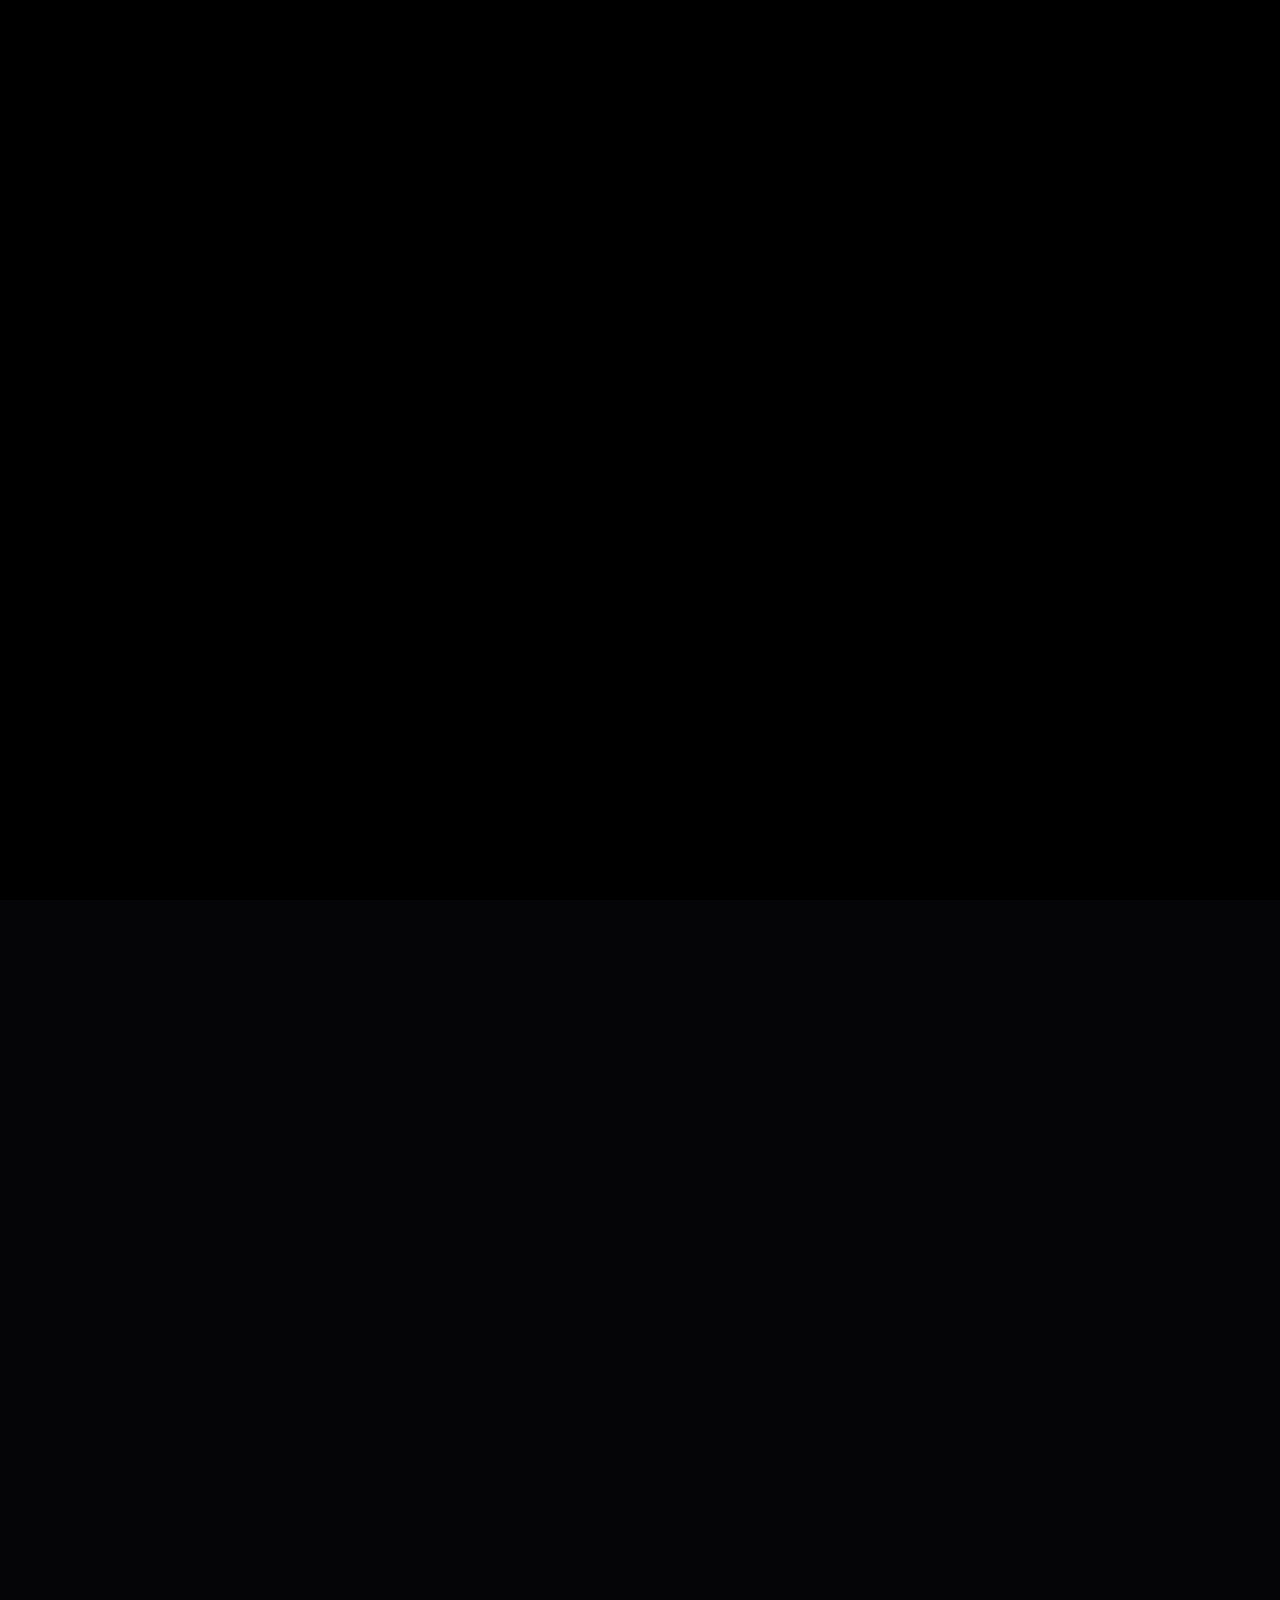
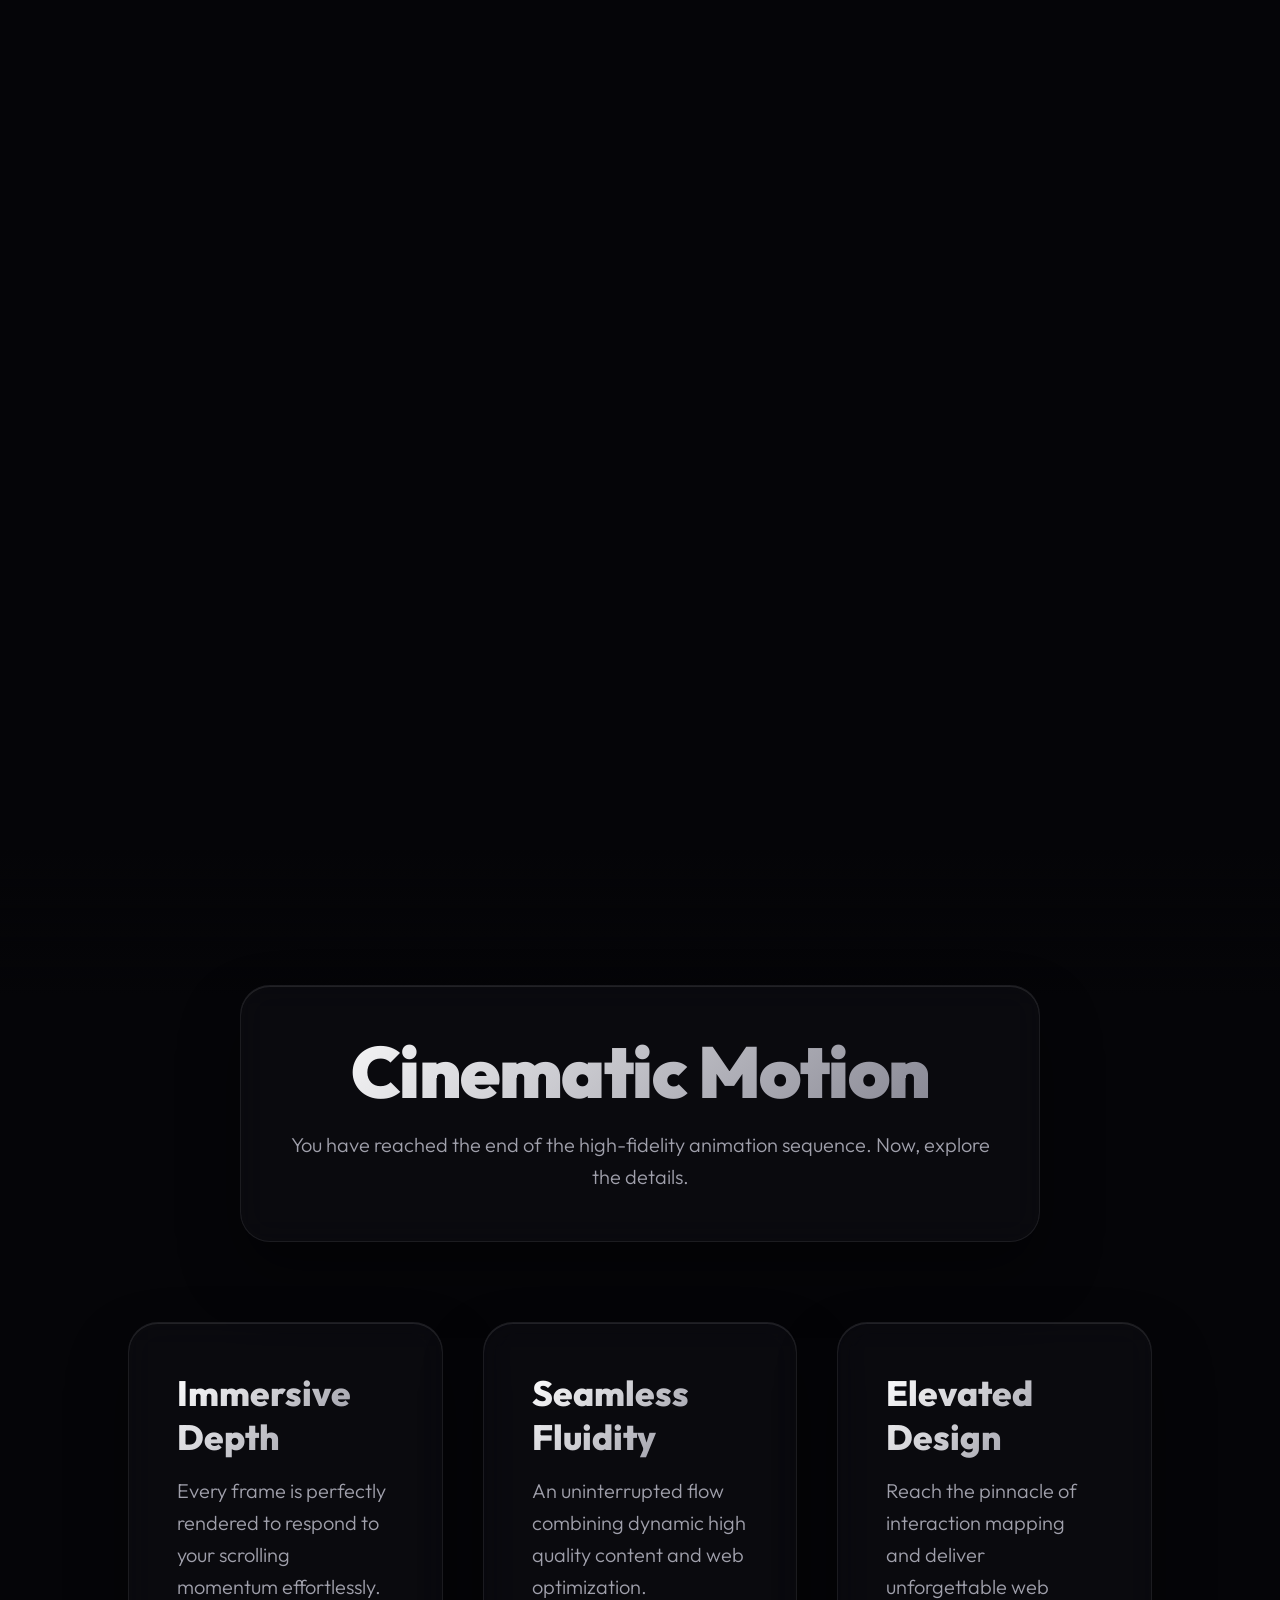
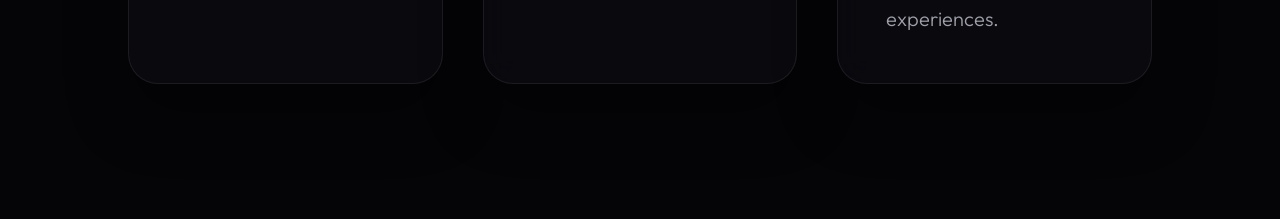
<file: animation/index.html>
<!DOCTYPE html>
<html lang="en">
<head>
    <meta charset="UTF-8">
    <meta name="viewport" content="width=device-width, initial-scale=1.0">
    <title>Cinematic Animation Experience</title>
    <meta name="description" content="A premium scroll-based animation experience">
    <link rel="stylesheet" href="style.css">
    <link rel="preconnect" href="https://fonts.googleapis.com">
    <link rel="preconnect" href="https://fonts.gstatic.com" crossorigin>
    <link href="https://fonts.googleapis.com/css2?family=Outfit:wght@300;400;600;900&display=swap" rel="stylesheet">
</head>
<body>
    
    <div class="canvas-container">
        <canvas id="sequence-canvas"></canvas>
        <div class="canvas-overlay" id="canvas-overlay"></div>
    </div>

    <!-- Empty scroll space for the animation to play -->
    <div class="animation-spacer" id="animation-spacer"></div>

    <!-- Content that appears only after the animation finishes -->
    <div class="final-content" id="final-content">
        <div class="text-block main-text">
            <h1 class="heading">Cinematic Motion</h1>
            <p class="subheading">You have reached the end of the high-fidelity animation sequence. Now, explore the details.</p>
        </div>
        
        <div class="text-grid">
            <div class="text-block delay-1">
                <h2 class="heading-small">Immersive Depth</h2>
                <p class="subheading">Every frame is perfectly rendered to respond to your scrolling momentum effortlessly.</p>
            </div>
            <div class="text-block delay-2">
                <h2 class="heading-small">Seamless Fluidity</h2>
                <p class="subheading">An uninterrupted flow combining dynamic high quality content and web optimization.</p>
            </div>
            <div class="text-block delay-3">
                <h2 class="heading-small">Elevated Design</h2>
                <p class="subheading">Reach the pinnacle of interaction mapping and deliver unforgettable web experiences.</p>
            </div>
        </div>
    </div>

    <script src="script.js"></script>
</body>
</html>
</file>
<file: animation/style.css>
:root {
  --bg-color: #050508;
  --text-color: #ffffff;
  --font-family: 'Outfit', sans-serif;
  --primary-accent: linear-gradient(135deg, #ffffff 0%, #7e7e8b 100%);
}

* {
  margin: 0;
  padding: 0;
  box-sizing: border-box;
}

body {
  background-color: var(--bg-color);
  color: var(--text-color);
  font-family: var(--font-family);
  overflow-x: hidden;
  scroll-behavior: smooth;
}

::-webkit-scrollbar {
  width: 8px;
}
::-webkit-scrollbar-track {
  background: var(--bg-color);
}
::-webkit-scrollbar-thumb {
  background: #333;
  border-radius: 4px;
}

/* Base Canvas Setup */
.canvas-container {
  height: 100vh;
  width: 100vw;
  position: fixed;
  top: 0;
  left: 0;
  z-index: 0;
  display: flex;
  justify-content: center;
  align-items: center;
  background: radial-gradient(circle at center, #151522 0%, #050508 100%);
}

canvas {
  max-width: 100%;
  max-height: 100%;
  flex-shrink: 0;
}

/* An overlay to dim the canvas when text appears */
.canvas-overlay {
  position: absolute;
  top: 0; left: 0; right: 0; bottom: 0;
  background-color: rgba(5, 5, 8, 0);
  transition: background-color 0.5s ease;
  pointer-events: none;
}

/* This creates the scroll length required to play the animation */
.animation-spacer {
  height: 450vh; /* Play animation over 4.5 viewport heights */
  width: 100vw;
  position: relative;
  z-index: 1; /* Below text but above fixed layer conceptually */
}

/* Final Content that scrolls up over the pinned canvas after animation ends */
.final-content {
  position: relative;
  z-index: 10;
  min-height: 100vh;
  padding: 15vh 10vw;
  background: linear-gradient(to bottom, rgba(5,5,8,0) 0%, rgba(5,5,8,1) 15%);
  display: flex;
  flex-direction: column;
  justify-content: center;
  align-items: center;
}

.text-block {
  background: rgba(18, 18, 25, 0.4);
  backdrop-filter: blur(16px);
  -webkit-backdrop-filter: blur(16px);
  padding: 3rem;
  border-radius: 30px;
  border: 1px solid rgba(255, 255, 255, 0.08);
  transform: translateY(60px);
  opacity: 0;
  transition: all 1s cubic-bezier(0.16, 1, 0.3, 1);
  box-shadow: 0 30px 60px rgba(0, 0, 0, 0.4), inset 0 1px 0 rgba(255, 255, 255, 0.1);
}

.text-block.visible {
  transform: translateY(0);
  opacity: 1;
}

.main-text {
  text-align: center;
  margin-bottom: 5rem;
  max-width: 800px;
  width: 100%;
}

.text-grid {
  display: grid;
  grid-template-columns: repeat(auto-fit, minmax(300px, 1fr));
  gap: 2.5rem;
  max-width: 1200px;
  width: 100%;
}

.delay-1 { transition-delay: 0.1s; }
.delay-2 { transition-delay: 0.3s; }
.delay-3 { transition-delay: 0.5s; }

.heading {
  font-size: 4.5rem;
  font-weight: 900;
  margin-bottom: 1.2rem;
  line-height: 1.05;
  letter-spacing: -1.5px;
  background: var(--primary-accent);
  -webkit-background-clip: text;
  -webkit-text-fill-color: transparent;
}

.heading-small {
  font-size: 2.2rem;
  font-weight: 800;
  margin-bottom: 1rem;
  background: var(--primary-accent);
  -webkit-background-clip: text;
  -webkit-text-fill-color: transparent;
}

.subheading {
  font-size: 1.25rem;
  font-weight: 300;
  color: #a0a0ab;
  line-height: 1.6;
}

@media (max-width: 768px) {
  .final-content {
    padding: 10vh 5vw;
  }
  .heading { font-size: 3rem; }
  .heading-small { font-size: 1.8rem; }
  .subheading { font-size: 1.1rem; }
  .text-block { padding: 2.5rem; }
}
</file>
